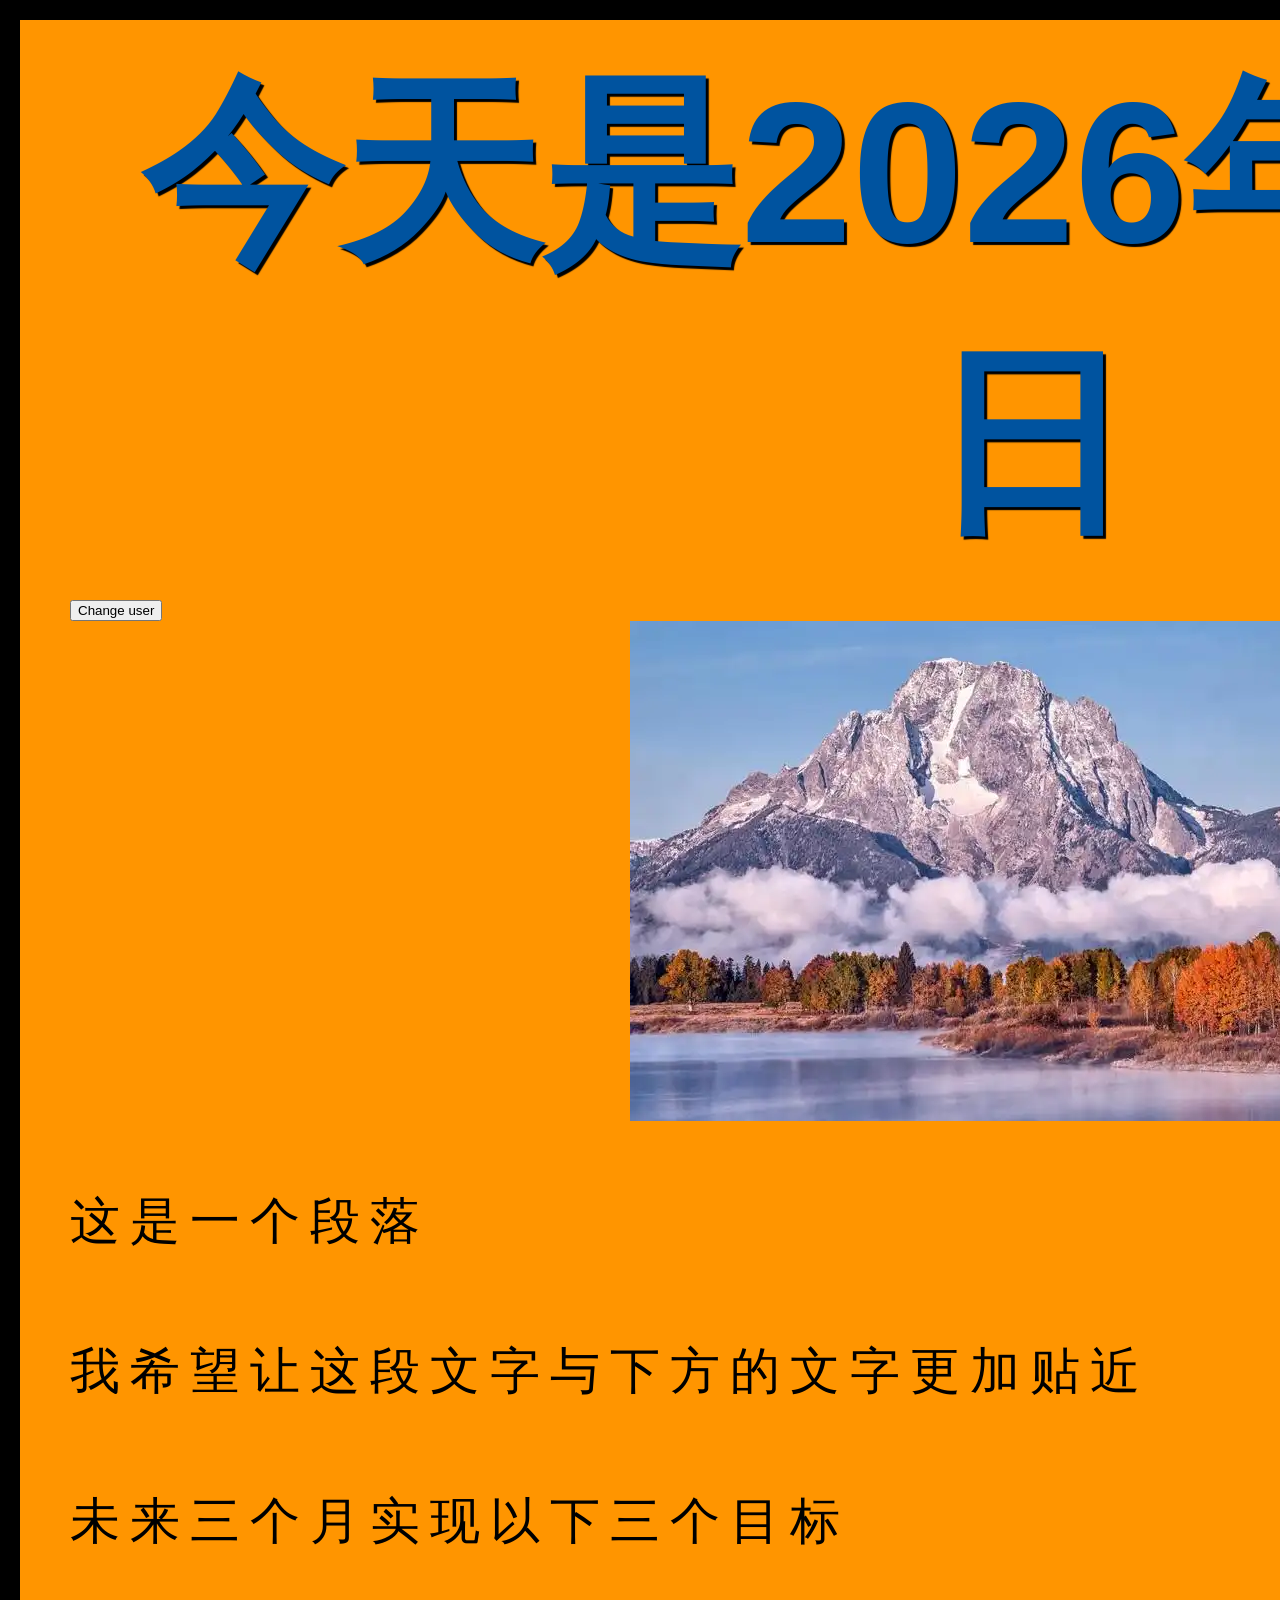
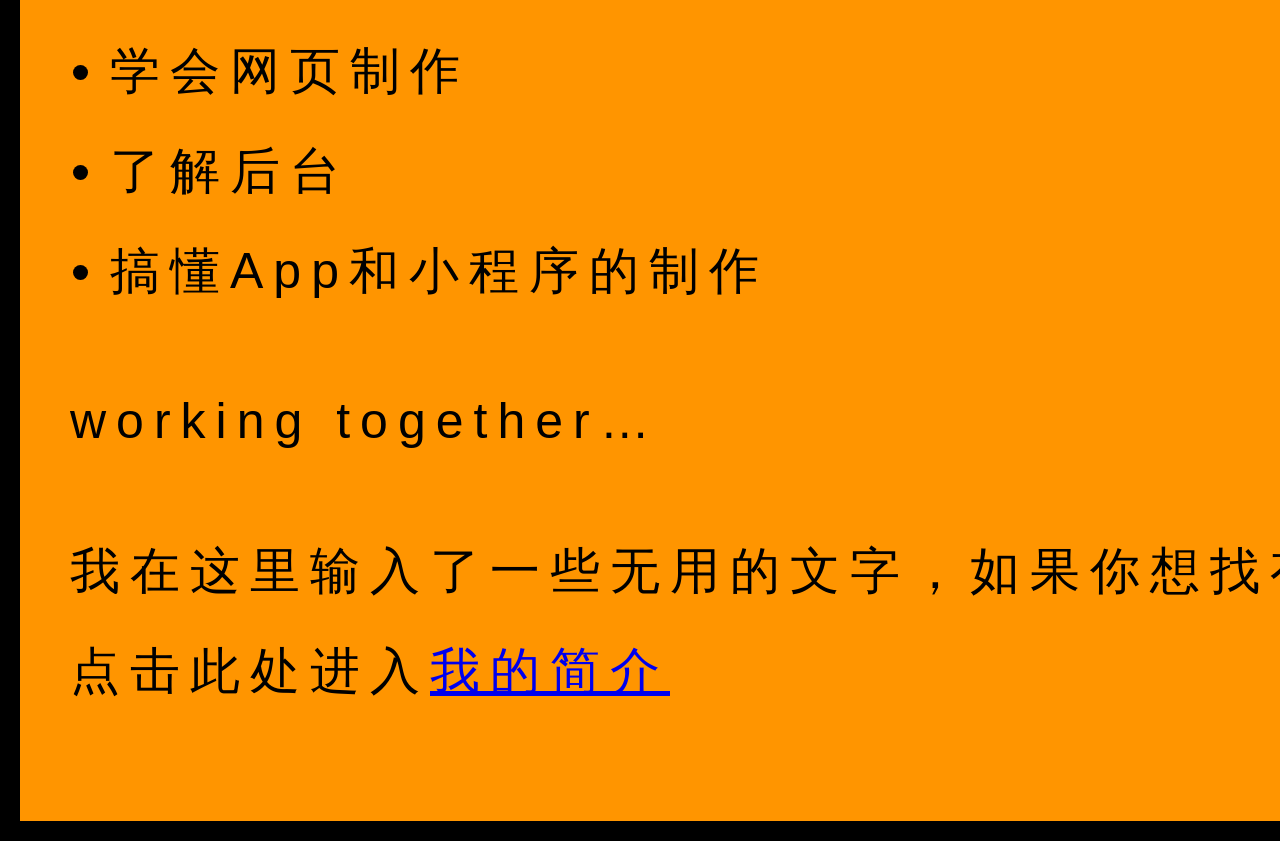
<file: index.html>
<!doctype html>
<html lang="en-US">
  <head>
    <meta charset="utf-8" />
    <meta name="viewport" content="width=device-width" />
    <title>My test page</title>
    <link href="style.css" rel="stylesheet" />
  </head>
  <body>
    <h1 id="dateTitle"></h1>
    <button>Change user</button>
    <script>
      let today = new Date();
      let year = today.getFullYear();
      let month = today.getMonth() + 1;
      let day = today.getDate();
      document.getElementById("dateTitle").innerText =
        "今天是" + year + "年" + month + "月" + day + "日";
    </script>
    <img src="images/010.jpg" alt="My test image" class="center" />

    <p>这是一个段落</p>
    <p>我希望让这段文字与下方的文字更加贴近</p>
    <p>未来三个月实现以下三个目标</p>

    <ul>
      <li>学会网页制作</li>
      <li>了解后台</li>
      <li>搞懂App和小程序的制作</li>
    </ul>

    <p>working together…</p>
    <p>
      我在这里输入了一些无用的文字，如果你想找有用的信息，请连接到<a
        href="https://www.baidu.com/"
        >百度</a
      >
      点击此处进入<a href="我的简介.html">我的简介</a>
    </p>
    <script src="scripts/main.js"></script>
  </body>
</html>
</file>
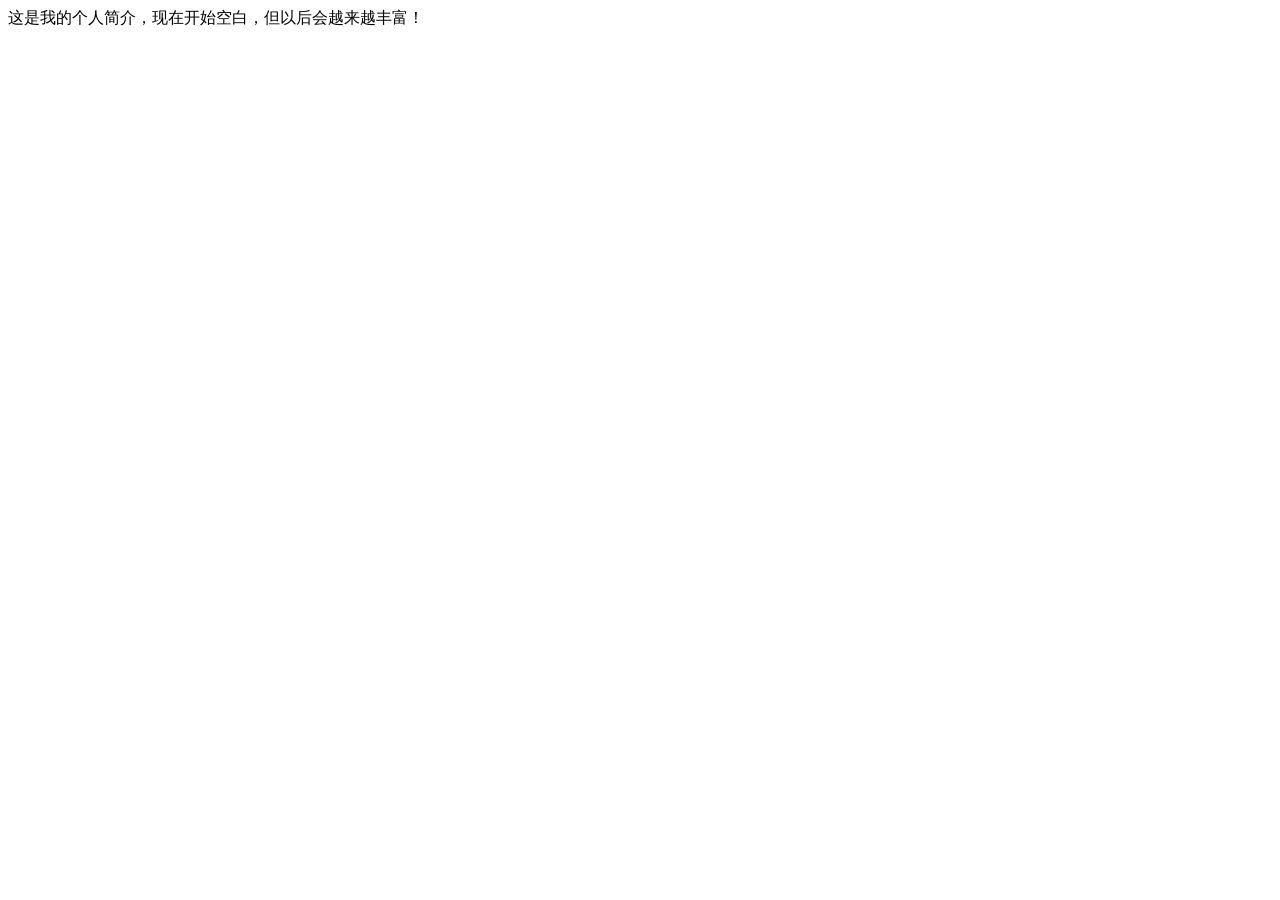
<file: 我的简介.html>
<!doctype html>
<html lang="en">
  <head>
    <meta charset="UTF-8" />
    <meta name="viewport" content="width=, initial-scale=1.0" />
    <title>Document</title>
  </head>
  <body>
    这是我的个人简介，现在开始空白，但以后会越来越丰富！
  </body>
</html>
</file>
<file: style.css>
html {
  background-color: #00539f;
  font-family:
    "Open Sans", sans-serif; /* 这应该是你从 Google Fonts 得到的其余输出。 */
}

body {
  width: 1920px;
  margin: 0 auto;
  background-color: #ff9500;
  padding: 0 50px 50px 50px;
  border: 20px solid black;
}

h1 {
  font-size: 200px;
  text-align: center;
  margin: 0;
  padding: 20px 0;
  color: #00539f;
  text-shadow: 3px 3px 1px black;
}
.center {
  display: block;
  margin: 0 auto;
}
p,
li {
  font-size: 50px;
  line-height: 2;
  letter-spacing: 10px;
}
</file>
